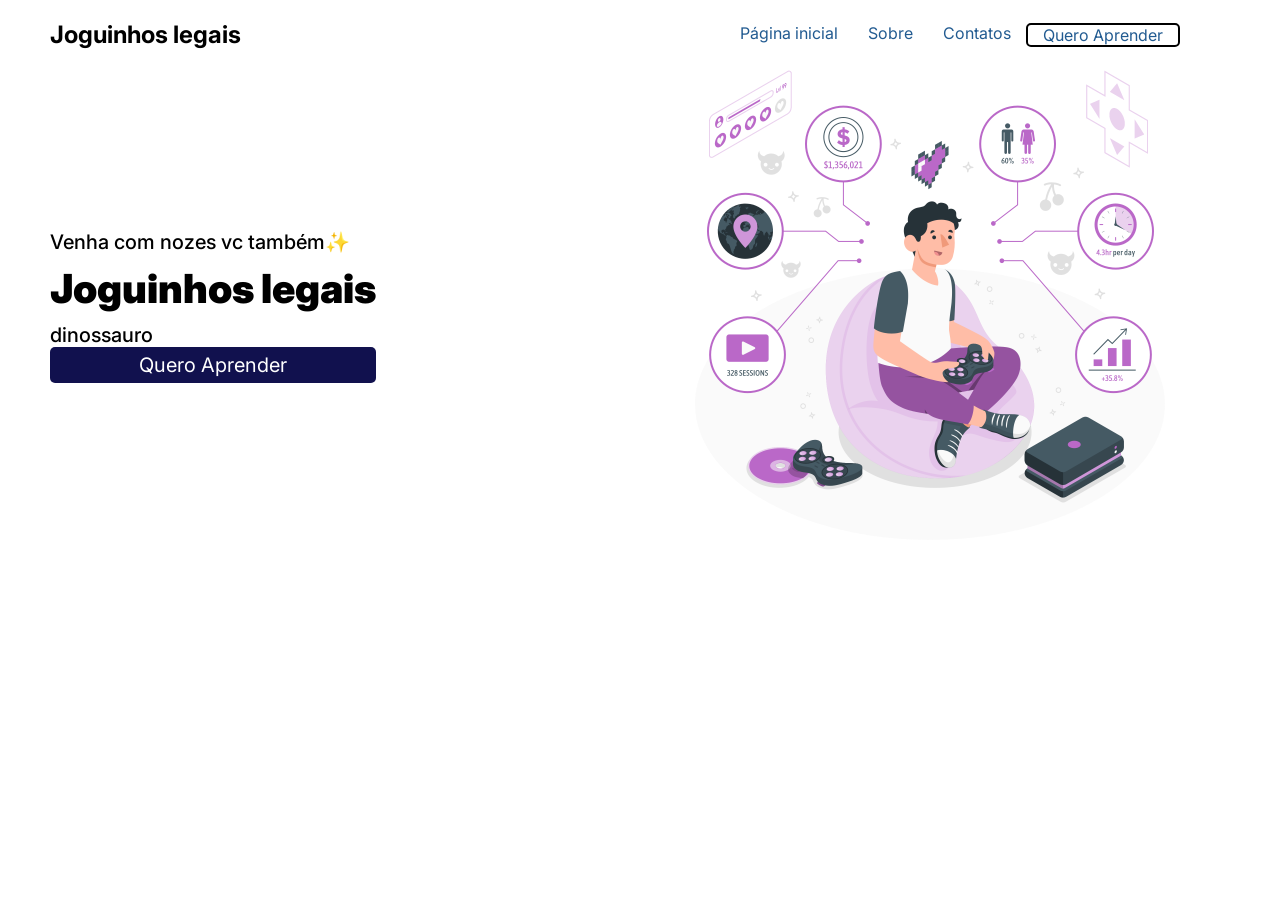
<file: index.html>
<!DOCTYPE html>
<html lang="pt-br">
<head>
    <meta charset="UTF-8">
    <meta http-equiv="X-UA-Compatible" content="IE=edge">
    <meta name="viewport" content="width=device-width, initial-scale=1.0">
    <title>Games</title>
    <link rel="shortcut icon" href="controle-de-video-game.png" type="image/x-icon">
    <link rel="stylesheet" href="style.css">
    
</head>
<body>
    <section class="topo">
        <h2>Joguinhos legais</h2>
        <section class="menubar">
            <ul>
                <a href="file:///C:/Users/20232PWE.ITZ0022/Desktop/meu%20site/index2.html"><li>Página inicial</li></a>
                <a href="https://pt.wikipedia.org/wiki/Jogo_eletr%C3%B4nico"><li>Sobre</li></a>
                <a href="https://github.com/Annajuuj"><li>Contatos</li></a>
                <a class="botao-secundario" href="https://www.significados.com.br/jogo/"><li>Quero Aprender</li></a>

            </ul>
        </section>

    </section>

    <section class="corpo">
        <section class="esquerda">
            <p>Venha com nozes vc também✨
         </p>
        <h1>Joguinhos legais
       </h1>
       <p>dinossauro</p>
       <a class="botão-primario" href=>Quero Aprender</a>
        </section>
        <section class="direita">
            <img src="Game analytics-amico.png" alt="">                                                                                            
        </section>
    </section>

</body>
</html>
</file>
<file: style.css>
@import url('https://fonts.googleapis.com/css2?family=Inter:wght@100..900&family=Permanent+Marker&display=swap');

*{
    padding: 0;
    margin: 0;
}

body{
    font-family: "Inter", sans-serif;
    padding-left: 50px;
    padding-right: 100px;
}
.topo{
    display: flex;
    justify-content: space-between;
    padding-top: 20px;
    align-items: center;
    
}

ul {
    display: flex;
    justify-content: center;
}

li {
    list-style-type: none;
    padding-left: 15px;
    padding-right: 15px;
}

a{
    text-decoration: none;
    color: rgb(34, 91, 145);
}

.botao-secundario {
    border: 2px solid black;
    border-radius: 5px;
}

img {
    width: 500px;
}

.corpo {
    display: flex;
    justify-content: space-between;
    align-items: center;
}

.esquerda {
    display: flex;
    flex-direction: column;
}

p{
    font-size: 20px;
    font-weight: 500;
}
h1 {
    font-size: 40px;
    font-weight: 900;
}
.botão-primario{
    background-color: rgb(17, 17, 78);
    color: rgb(255, 255, 255);
    font-size: 20px;
    border-radius: 5px;
    text-align: center;
    padding: 6px;
}

p, h1{
    padding-top: 10px;
}
</file>
